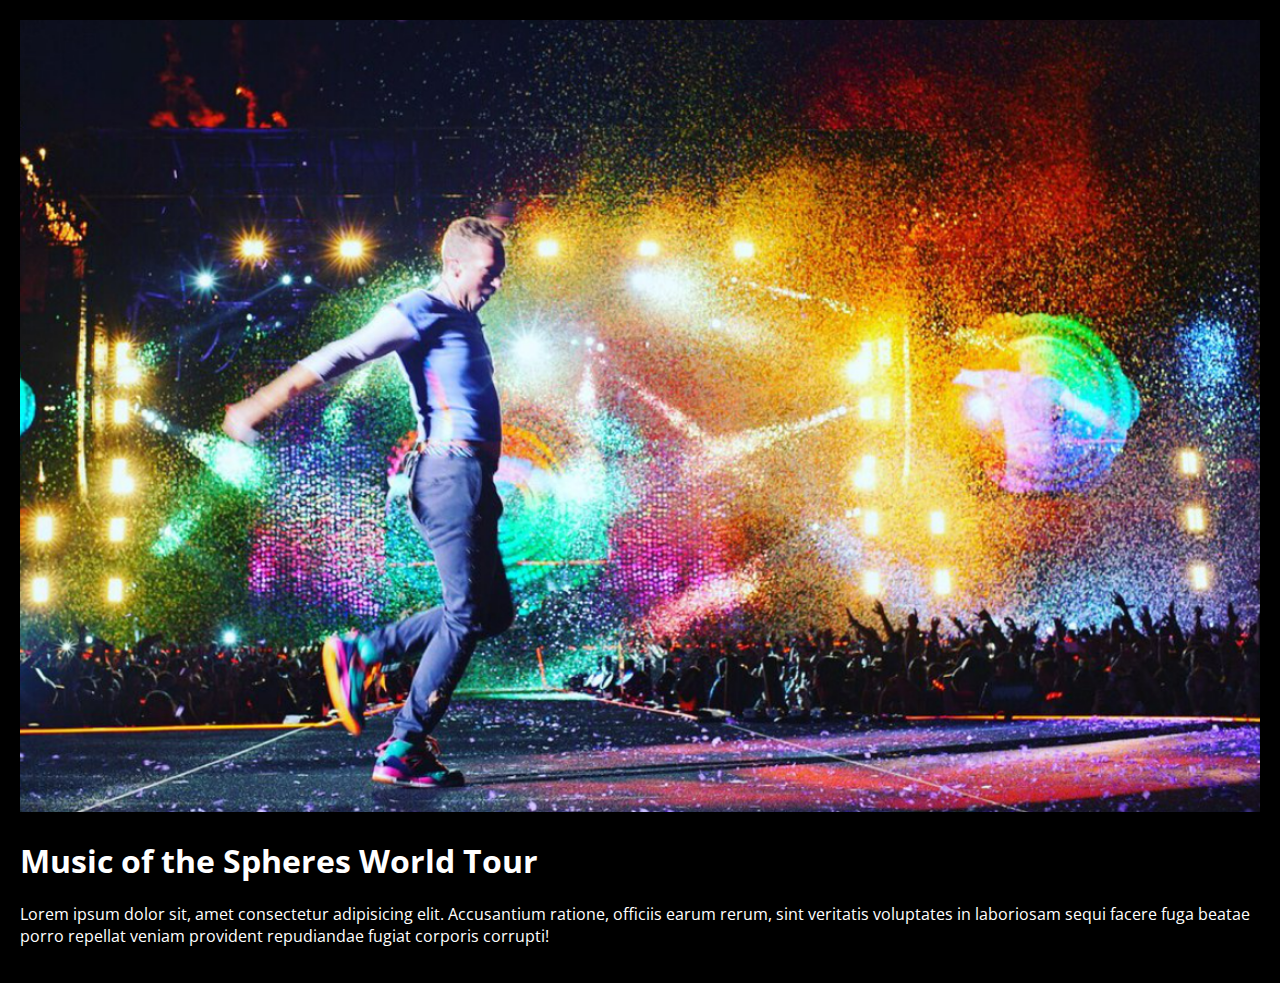
<file: exercicios/para-sala/index.html>
<!DOCTYPE html>
<html lang="en">

<head>
    <meta charset="UTF-8">
    <meta http-equiv="X-UA-Compatible" content="IE=edge">
    <meta name="viewport" content="width=device-width, initial-scale=1.0">
    <link rel="stylesheet" href="./css/estilo.css">
    <link rel="preconnect" href="https://fonts.googleapis.com">
    <link rel="preconnect" href="https://fonts.gstatic.com" crossorigin>
    <link href="https://fonts.googleapis.com/css2?family=Open+Sans:wght@300;600&display=swap" rel="stylesheet">
    <title>aula tarde</title>
</head>

<body>
    <div class="container">
        <img class="coldplay" src="/exercicios/para-sala/img/Coldplay-show.png">
        <h1>Music of the Spheres World Tour</h1>
        <p>Lorem ipsum dolor sit, amet consectetur adipisicing elit. Accusantium ratione, officiis earum rerum, sint
            veritatis voluptates in laboriosam sequi facere fuga beatae porro repellat veniam provident repudiandae
            fugiat corporis corrupti!</p>
    </div>
</body>

</html>
</file>
<file: exercicios/para-sala/css/estilo.css>
body {
    margin: 0;
    padding: 0;
    font-family: 'Open Sans', sans-serif;
    background-color: black;
    padding: 20px;
}

.coldplay {
    width: 100%;
    height: auto;
    max-width: 100%
}

h1 {
    color: white;
    padding: 2 rem;
}

p {
    color: white;
}

@media (max-width: 765px) {
    h1 {
        color:blueviolet
    }
    
}
</file>
